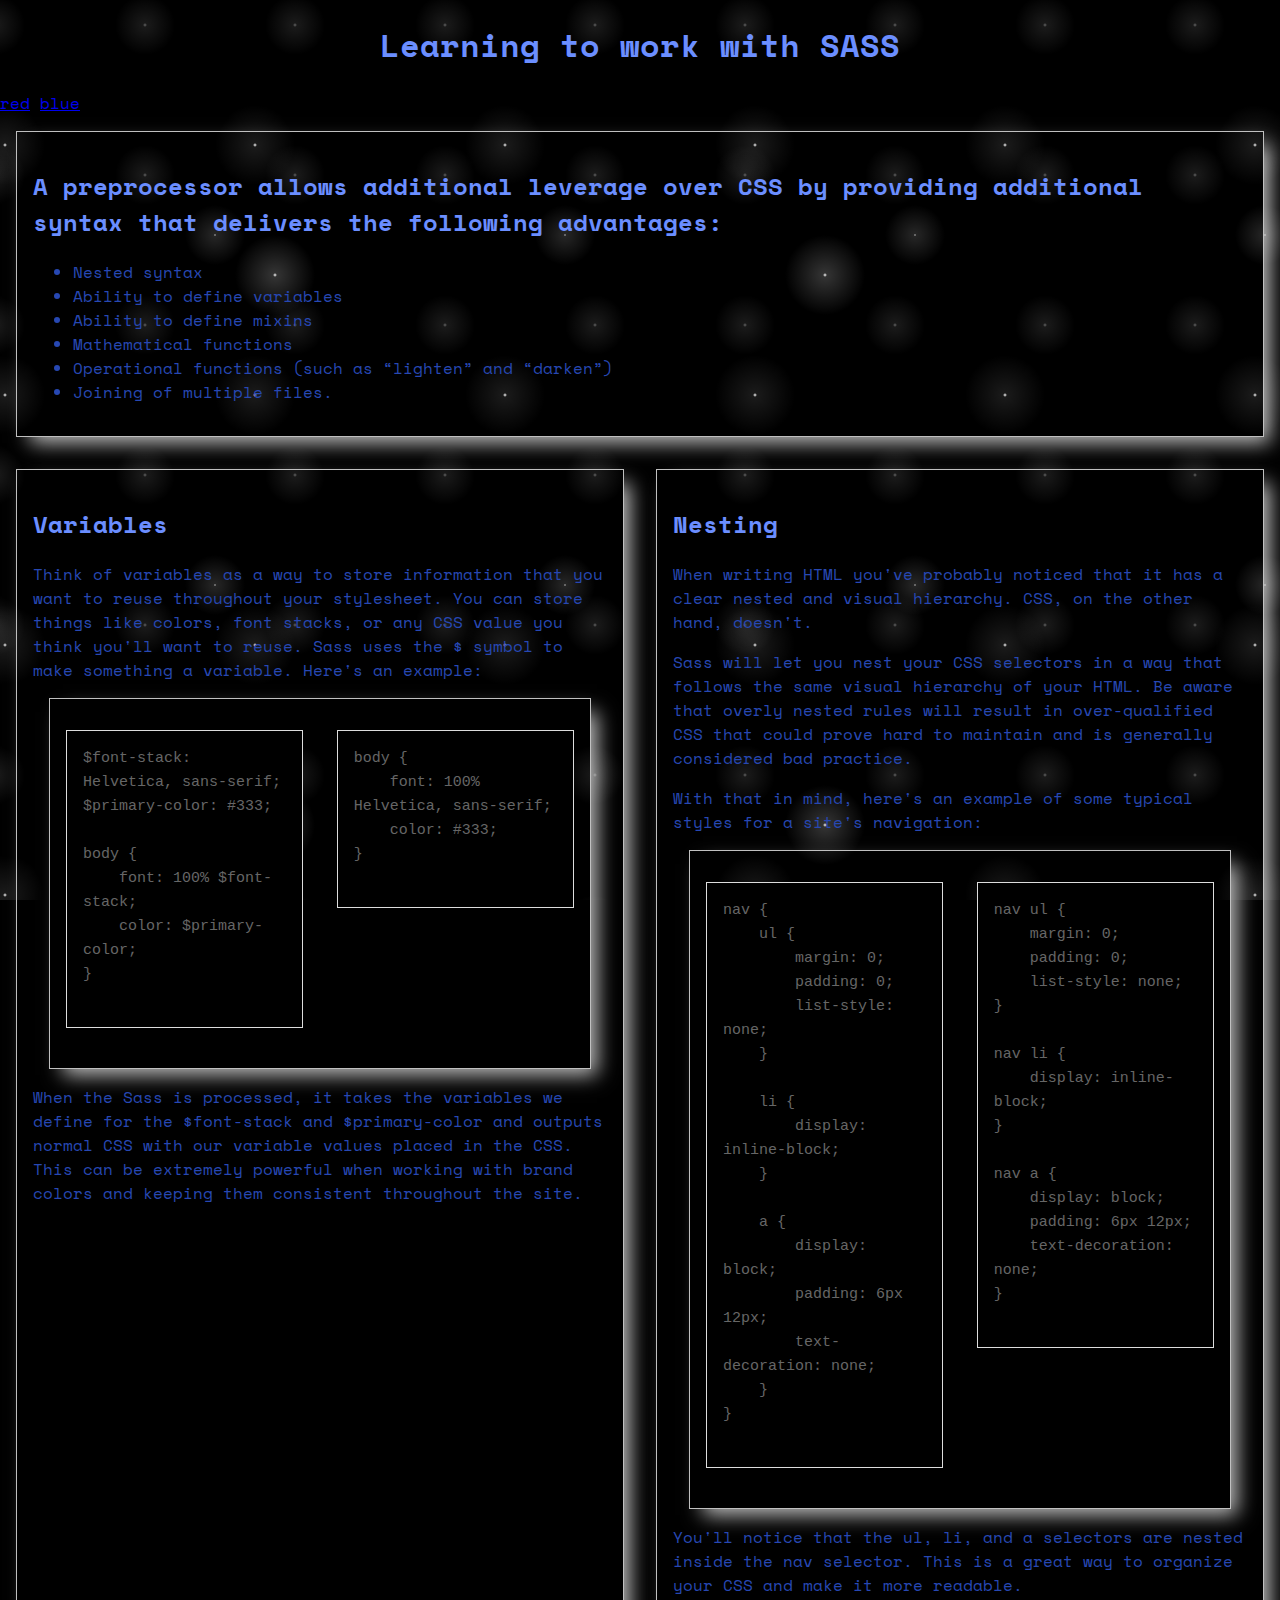
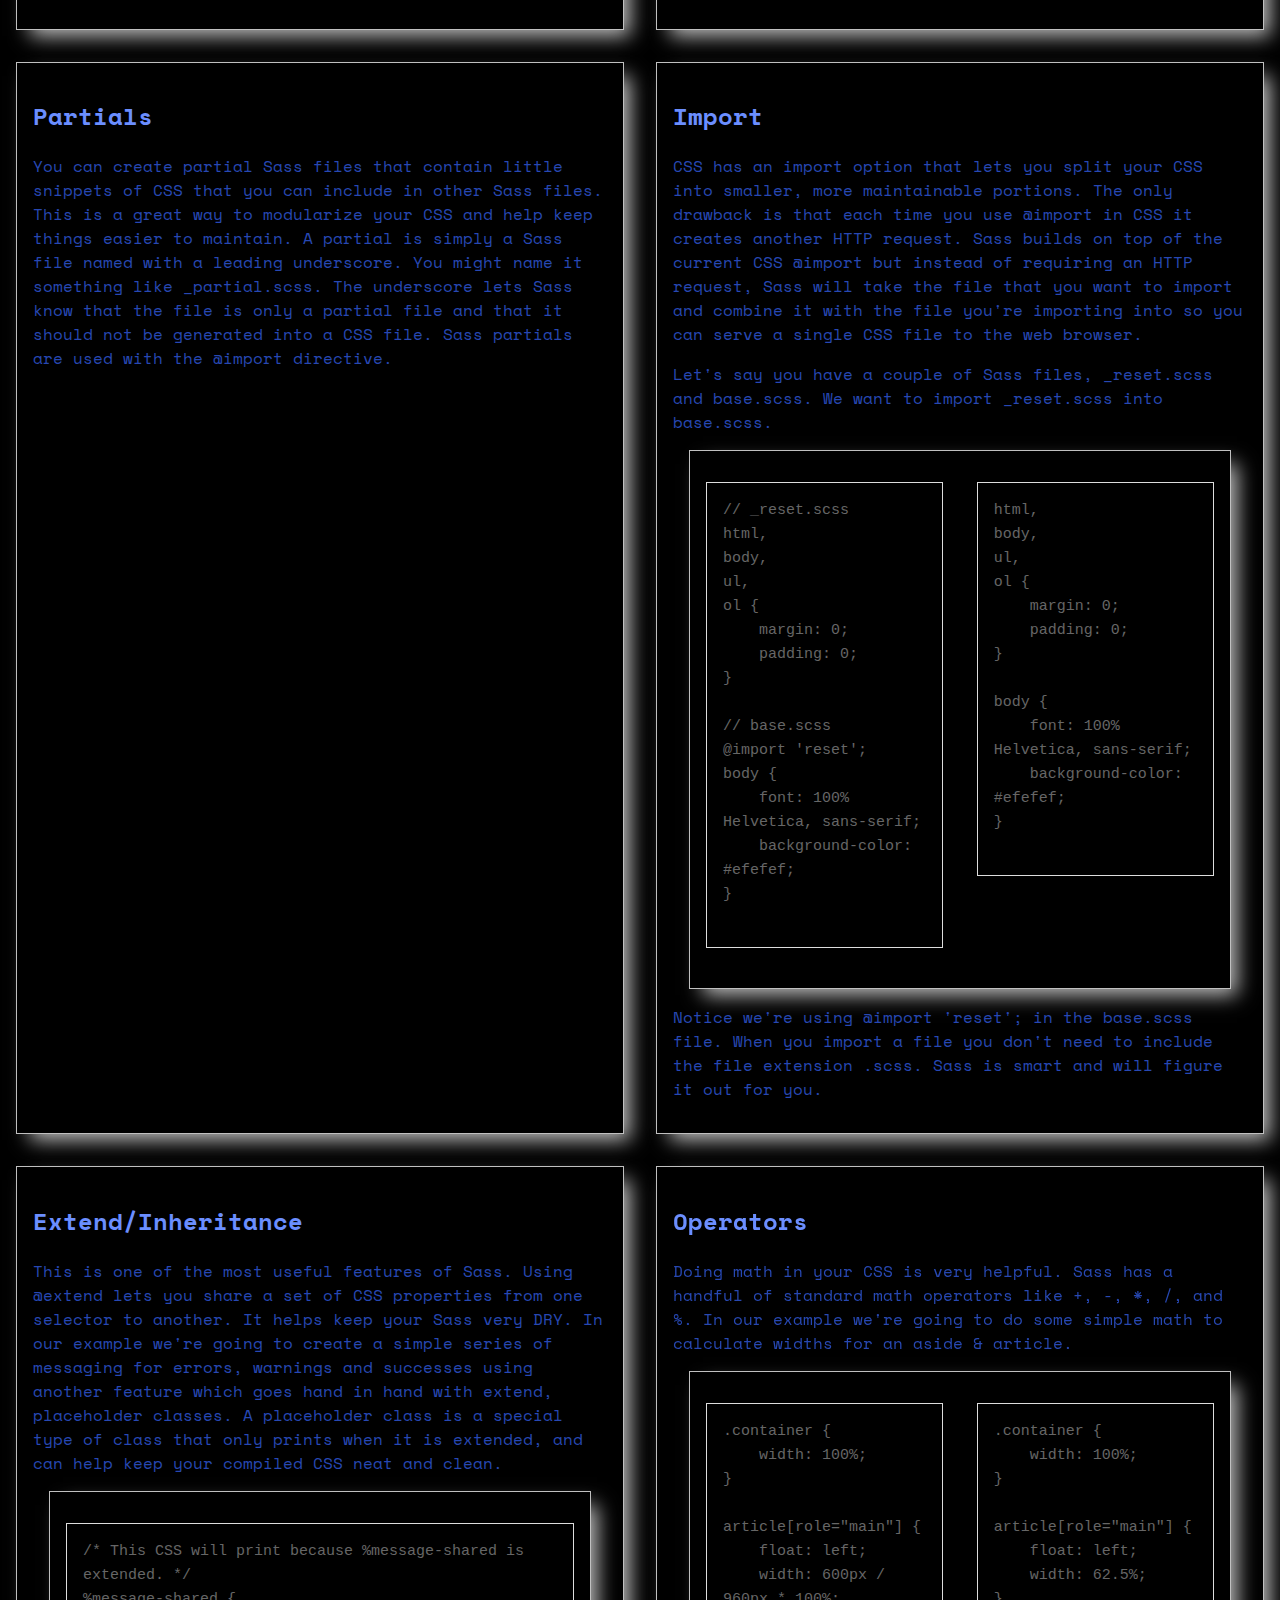
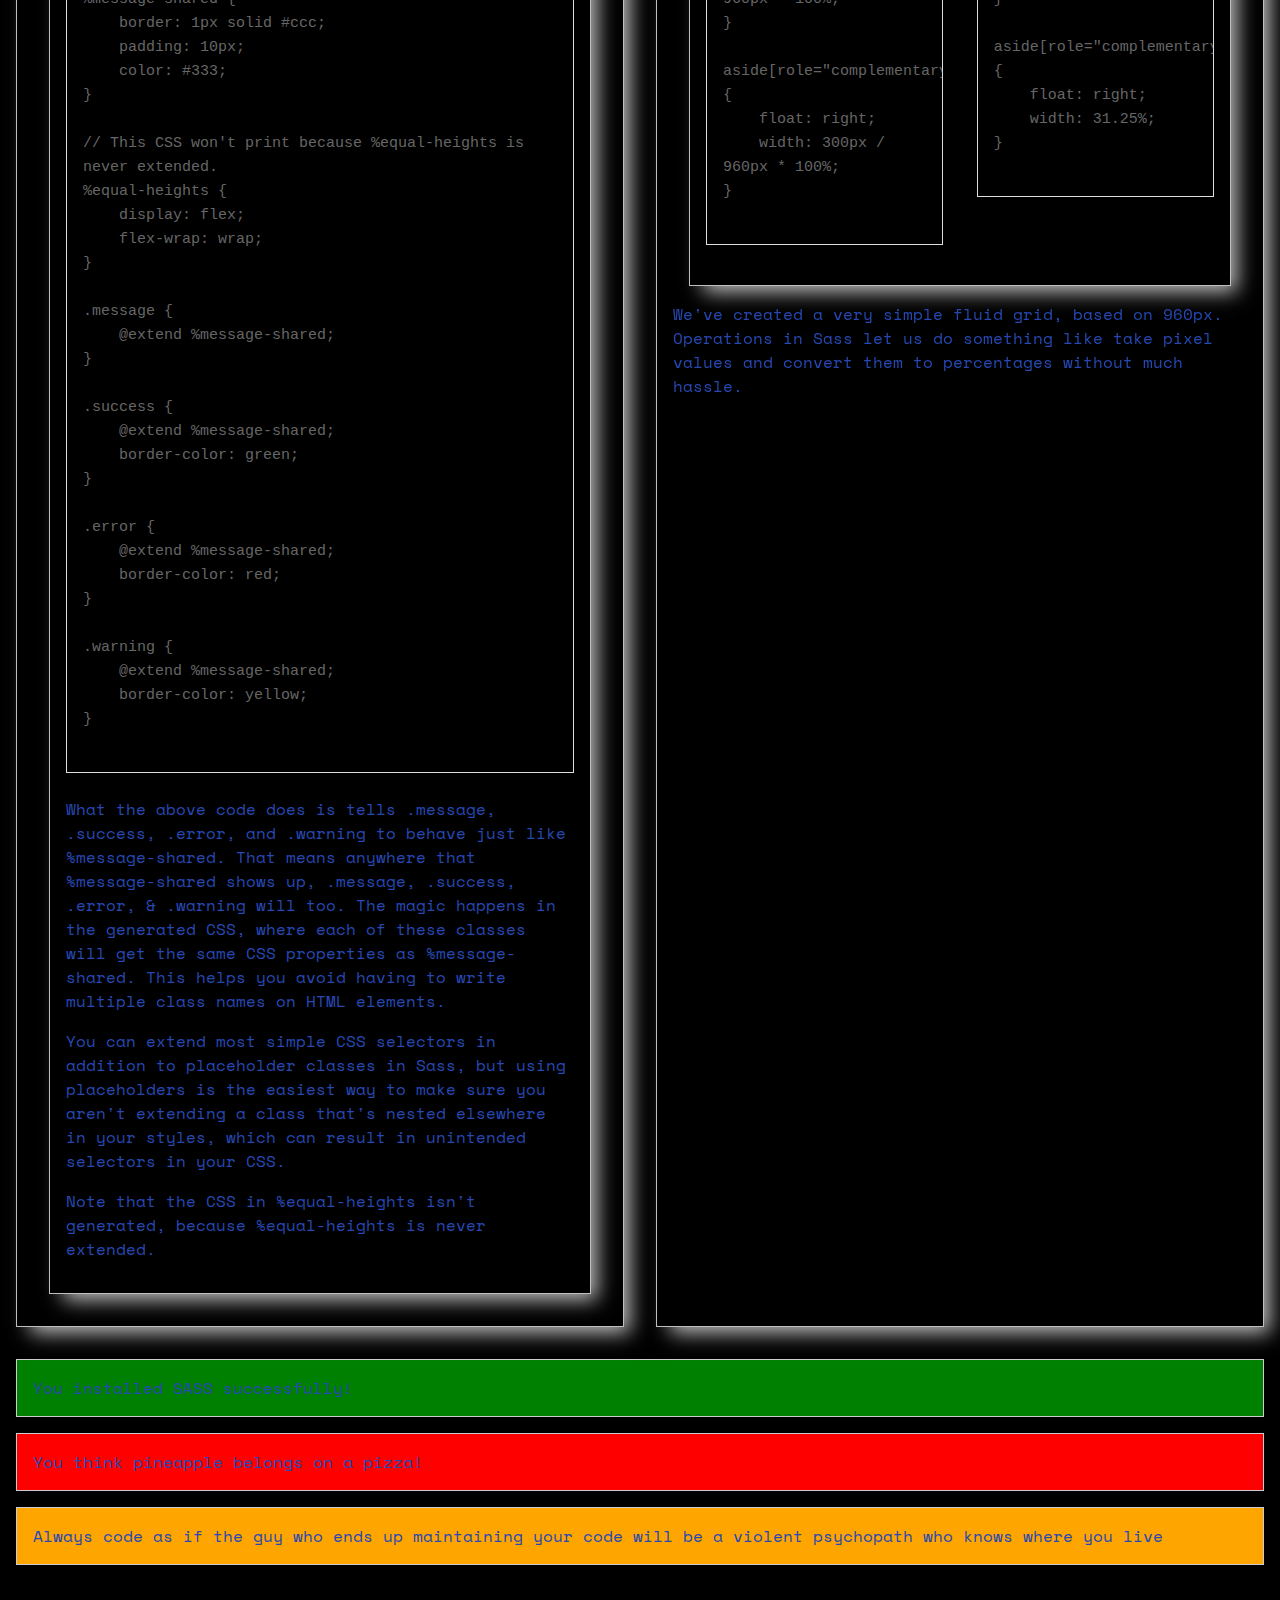
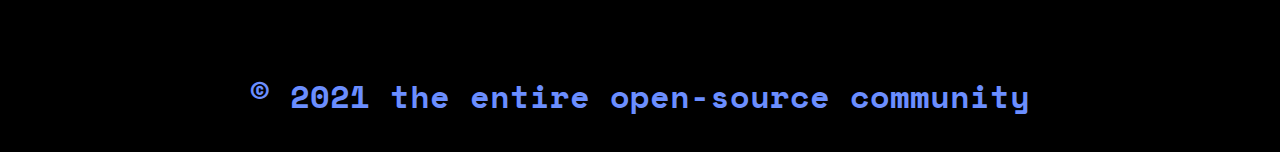
<file: index.html>
<!DOCTYPE html>
<html lang="en">
  <head>
    <meta charset="UTF-8" />
    <meta
      name="viewport"
      content="width=device-width, user-scalable=no, initial-scale=1.0, maximum-scale=1.0, minimum-scale=1.0"
    />
    <meta http-equiv="X-UA-Compatible" content="ie=edge" />
    <title>Learning to work with SASS</title>

    <link
      href="https://fonts.googleapis.com/css?family=Space+Mono&display=swap"
      rel="stylesheet"
    />

    <link href="style.min.css" type="text/css" rel="stylesheet" />
  </head>
  <body>
    <header>
      <h1>Learning to work with SASS</h1>
    </header>
    <a href="index_red.html">red</a>
    <a href="index_blue.html">blue</a>

    <article>
      <section id="selling-points">
        <h2>
          A preprocessor allows additional leverage over CSS by providing
          additional syntax that delivers the following advantages:
        </h2>

        <ul>
          <li>Nested syntax</li>
          <li>Ability to define variables</li>
          <li>Ability to define mixins</li>
          <li>Mathematical functions</li>
          <li>Operational functions (such as “lighten” and “darken”)</li>
          <li>Joining of multiple files.</li>
        </ul>
      </section>

      <section>
        <h2>Variables</h2>
        <p>
          Think of variables as a way to store information that you want to
          reuse throughout your stylesheet. You can store things like colors,
          font stacks, or any CSS value you think you'll want to reuse. Sass
          uses the $ symbol to make something a variable. Here's an example:
        </p>

        <section>
          <pre class="before">
$font-stack: Helvetica, sans-serif;
$primary-color: #333;

body {
    font: 100% $font-stack;
    color: $primary-color;
}
          </pre>
          <pre class="after">
body {
    font: 100% Helvetica, sans-serif;
    color: #333;
}
          </pre>
        </section>

        <p>
          When the Sass is processed, it takes the variables we define for the
          $font-stack and $primary-color and outputs normal CSS with our
          variable values placed in the CSS. This can be extremely powerful when
          working with brand colors and keeping them consistent throughout the
          site.
        </p>
      </section>

      <section>
        <h2>Nesting</h2>
        <p>
          When writing HTML you've probably noticed that it has a clear nested
          and visual hierarchy. CSS, on the other hand, doesn't.
        </p>

        <p>
          Sass will let you nest your CSS selectors in a way that follows the
          same visual hierarchy of your HTML. Be aware that overly nested rules
          will result in over-qualified CSS that could prove hard to maintain
          and is generally considered bad practice.
        </p>

        <p>
          With that in mind, here's an example of some typical styles for a
          site's navigation:
        </p>

        <section>
          <pre class="before">
nav {
    ul {
        margin: 0;
        padding: 0;
        list-style: none;
    }

    li {
        display: inline-block;
    }

    a {
        display: block;
        padding: 6px 12px;
        text-decoration: none;
    }
}
          </pre>
          <pre class="after">
nav ul {
    margin: 0;
    padding: 0;
    list-style: none;
}

nav li {
    display: inline-block;
}

nav a {
    display: block;
    padding: 6px 12px;
    text-decoration: none;
}
          </pre>
        </section>

        <p>
          You'll notice that the ul, li, and a selectors are nested inside the
          nav selector. This is a great way to organize your CSS and make it
          more readable.
        </p>
      </section>
      <section>
        <h2>Partials</h2>
        <p>
          You can create partial Sass files that contain little snippets of CSS
          that you can include in other Sass files. This is a great way to
          modularize your CSS and help keep things easier to maintain. A partial
          is simply a Sass file named with a leading underscore. You might name
          it something like _partial.scss. The underscore lets Sass know that
          the file is only a partial file and that it should not be generated
          into a CSS file. Sass partials are used with the @import directive.
        </p>
      </section>
      <section>
        <h2>Import</h2>
        <p>
          CSS has an import option that lets you split your CSS into smaller,
          more maintainable portions. The only drawback is that each time you
          use @import in CSS it creates another HTTP request. Sass builds on top
          of the current CSS @import but instead of requiring an HTTP request,
          Sass will take the file that you want to import and combine it with
          the file you're importing into so you can serve a single CSS file to
          the web browser.
        </p>

        <p>
          Let's say you have a couple of Sass files, _reset.scss and base.scss.
          We want to import _reset.scss into base.scss.
        </p>

        <section>
          <pre class="before">
// _reset.scss
html,
body,
ul,
ol {
    margin: 0;
    padding: 0;
}

// base.scss
@import 'reset';
body {
    font: 100% Helvetica, sans-serif;
    background-color: #efefef;
}
          </pre>
          <pre class="after">
html,
body,
ul,
ol {
    margin: 0;
    padding: 0;
}

body {
    font: 100% Helvetica, sans-serif;
    background-color: #efefef;
}
          </pre>
        </section>

        <p>
          Notice we're using @import 'reset'; in the base.scss file. When you
          import a file you don't need to include the file extension .scss. Sass
          is smart and will figure it out for you.
        </p>
      </section>
      <section>
        <h2>Extend/Inheritance</h2>
        <p>
          This is one of the most useful features of Sass. Using @extend lets
          you share a set of CSS properties from one selector to another. It
          helps keep your Sass very DRY. In our example we're going to create a
          simple series of messaging for errors, warnings and successes using
          another feature which goes hand in hand with extend, placeholder
          classes. A placeholder class is a special type of class that only
          prints when it is extended, and can help keep your compiled CSS neat
          and clean.
        </p>
        <section>
          <pre>
/* This CSS will print because %message-shared is extended. */
%message-shared {
    border: 1px solid #ccc;
    padding: 10px;
    color: #333;
}

// This CSS won't print because %equal-heights is never extended.
%equal-heights {
    display: flex;
    flex-wrap: wrap;
}

.message {
    @extend %message-shared;
}

.success {
    @extend %message-shared;
    border-color: green;
}

.error {
    @extend %message-shared;
    border-color: red;
}

.warning {
    @extend %message-shared;
    border-color: yellow;
}
          </pre>

          <p>
            What the above code does is tells .message, .success, .error, and
            .warning to behave just like %message-shared. That means anywhere
            that %message-shared shows up, .message, .success, .error, &
            .warning will too. The magic happens in the generated CSS, where
            each of these classes will get the same CSS properties as
            %message-shared. This helps you avoid having to write multiple class
            names on HTML elements.
          </p>

          <p>
            You can extend most simple CSS selectors in addition to placeholder
            classes in Sass, but using placeholders is the easiest way to make
            sure you aren't extending a class that's nested elsewhere in your
            styles, which can result in unintended selectors in your CSS.
          </p>
          <p>
            Note that the CSS in %equal-heights isn't generated, because
            %equal-heights is never extended.
          </p>
        </section>
      </section>
      <section>
        <h2>Operators</h2>
        <p>
          Doing math in your CSS is very helpful. Sass has a handful of standard
          math operators like +, -, *, /, and %. In our example we're going to
          do some simple math to calculate widths for an aside & article.
        </p>

        <section>
          <pre class="before">
.container {
    width: 100%;
}

article[role="main"] {
    float: left;
    width: 600px / 960px * 100%;
}

aside[role="complementary"] {
    float: right;
    width: 300px / 960px * 100%;
}
          </pre>
          <pre class="after">
.container {
    width: 100%;
}

article[role="main"] {
    float: left;
    width: 62.5%;
}

aside[role="complementary"] {
    float: right;
    width: 31.25%;
}
          </pre>
        </section>

        <p>
          We've created a very simple fluid grid, based on 960px. Operations in
          Sass let us do something like take pixel values and convert them to
          percentages without much hassle.
        </p>
      </section>
    </article>

    <p class="success">
      You installed SASS successfully!
    </p>
    <p class="error">
      You think pineapple belongs on a pizza!
    </p>
    <p class="warning">
      Always code as if the guy who ends up maintaining your code will be a
      violent psychopath who knows where you live
    </p>

    <footer>
      <h6>&copy; 2021 the entire open-source community</h6>
    </footer>
  </body>
</html>
</file>
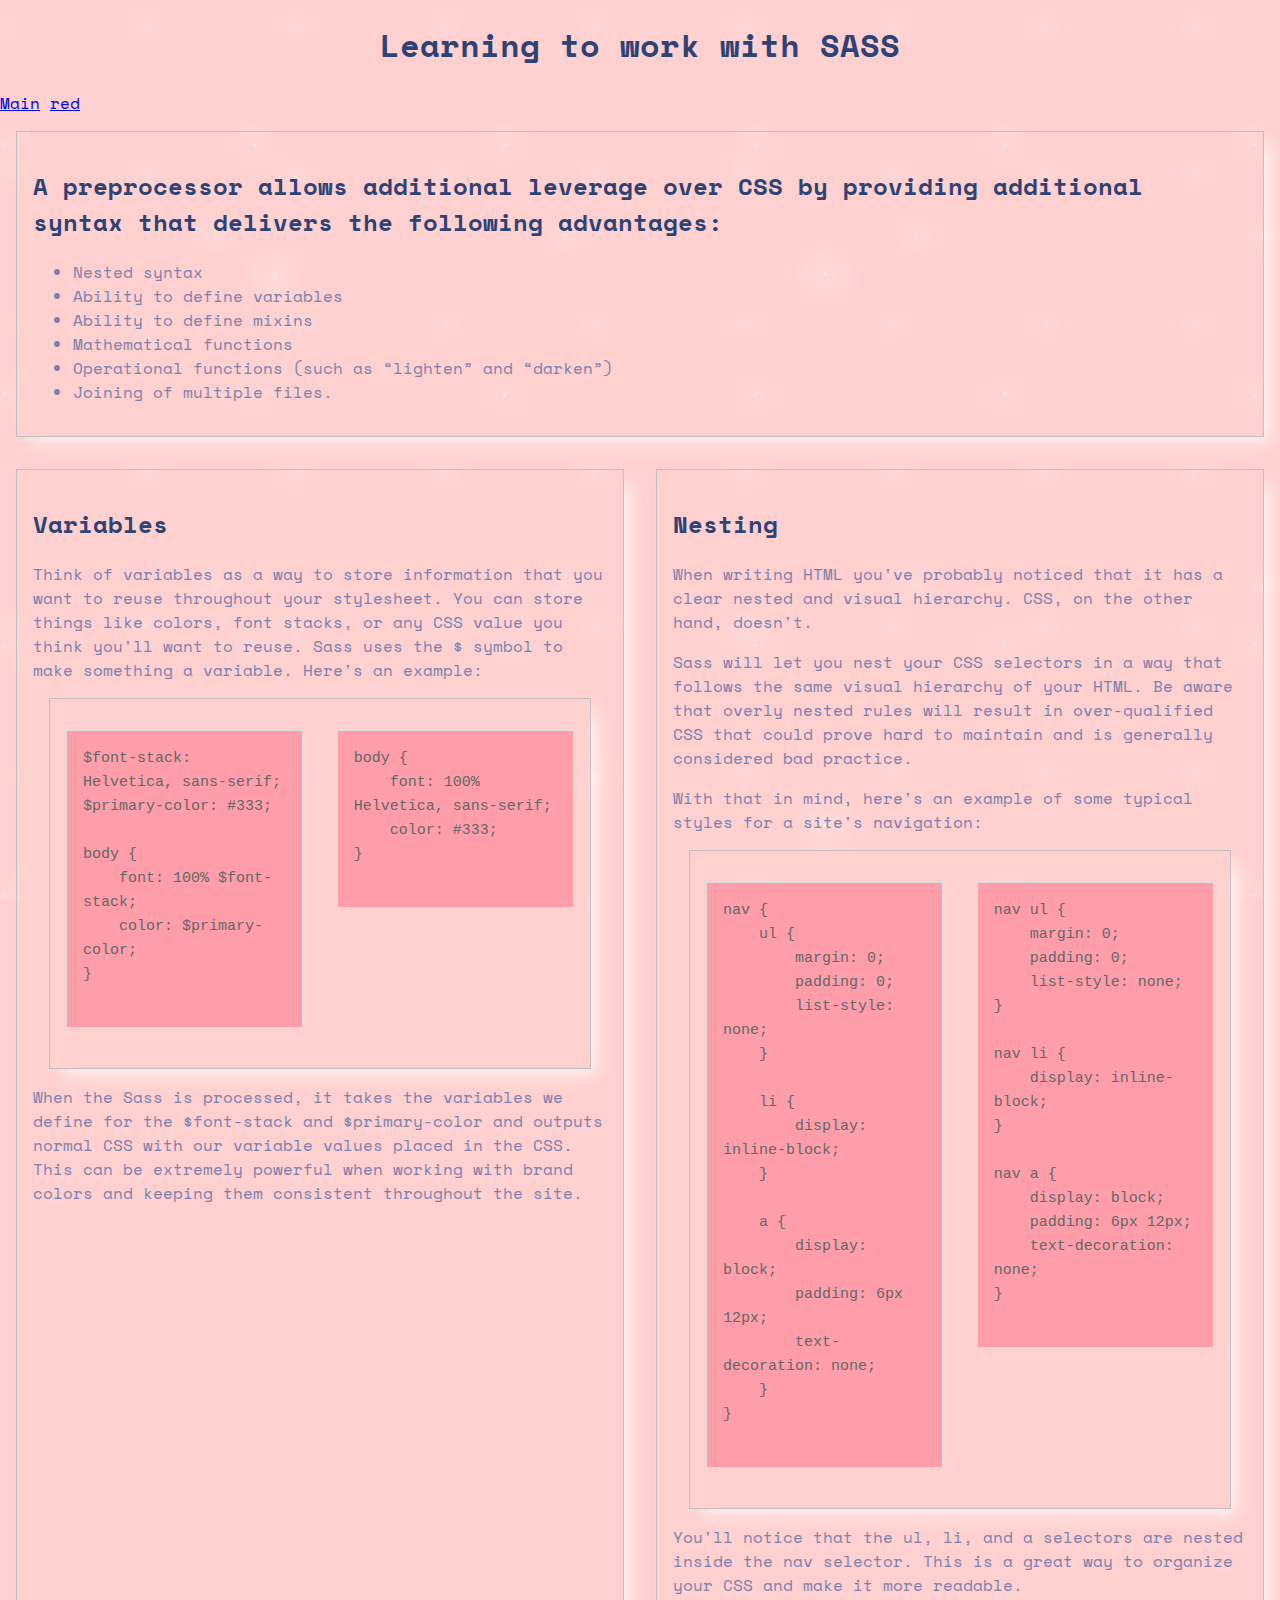
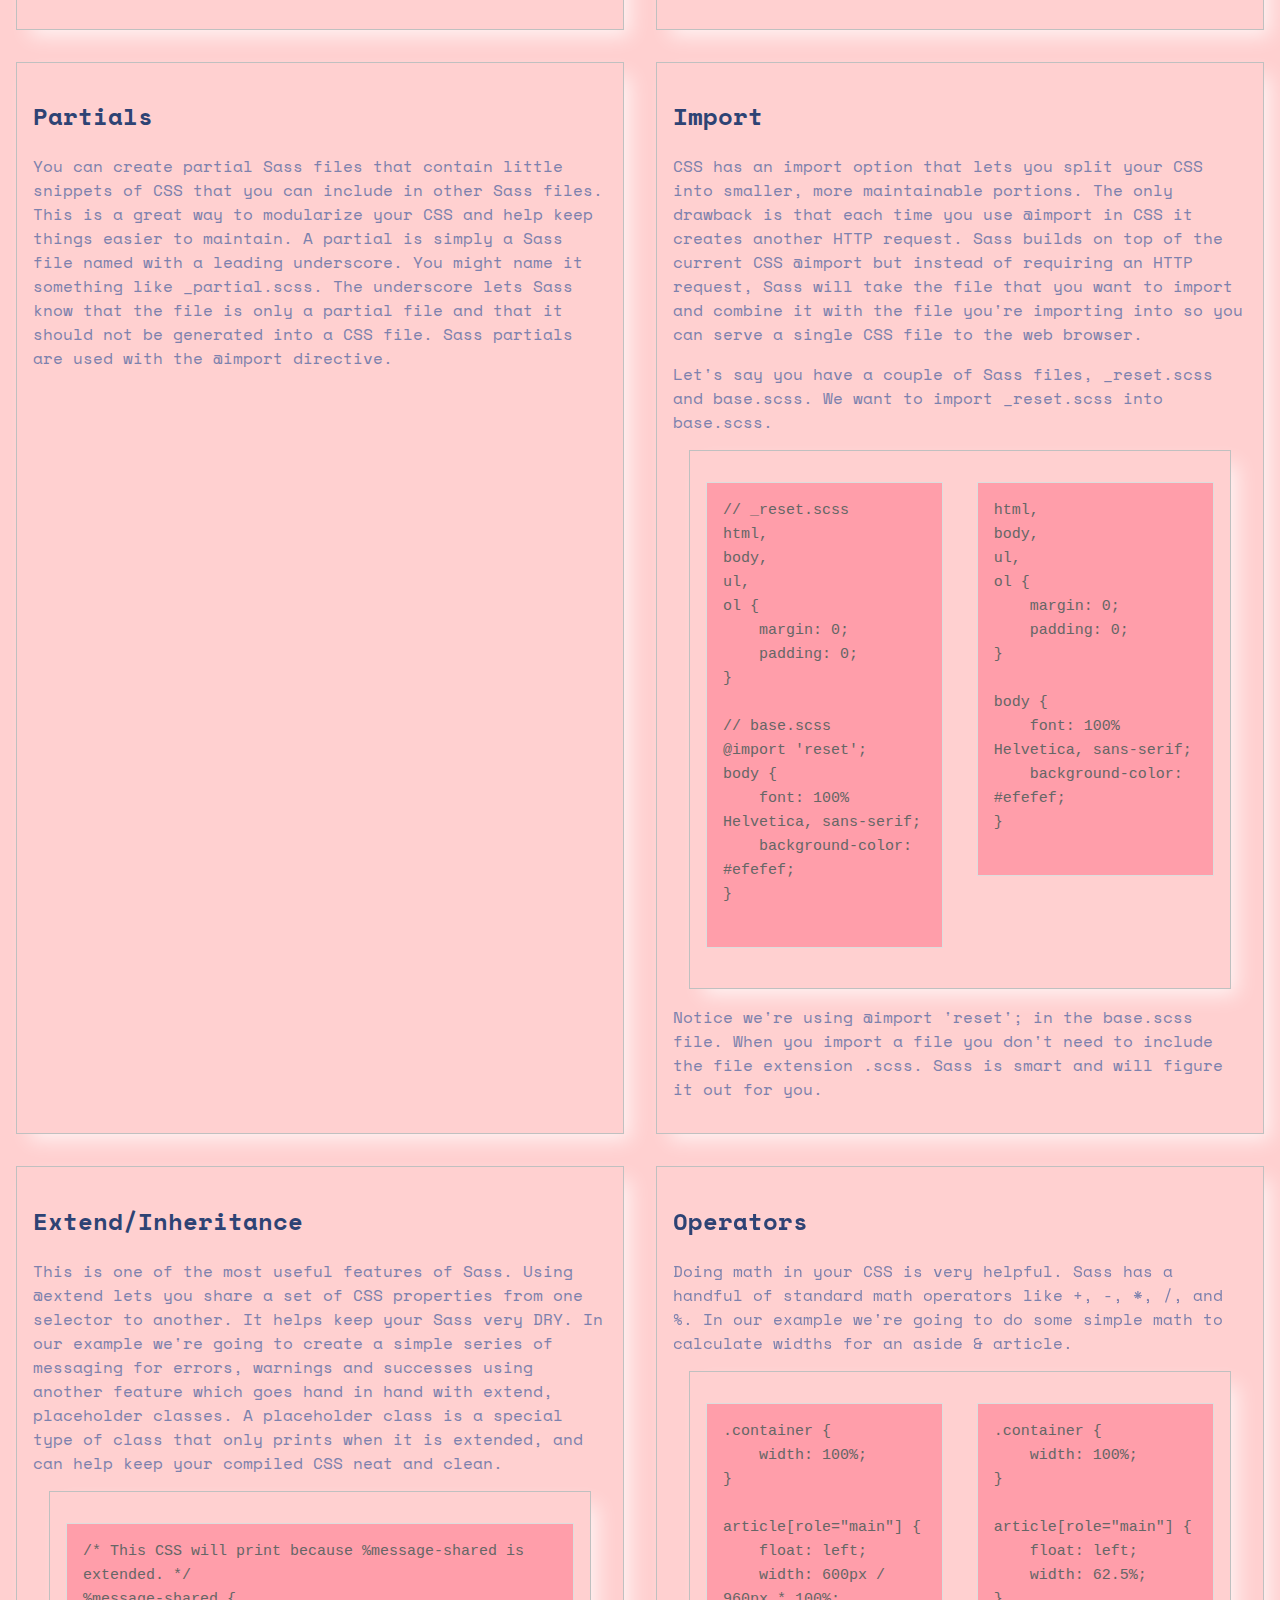
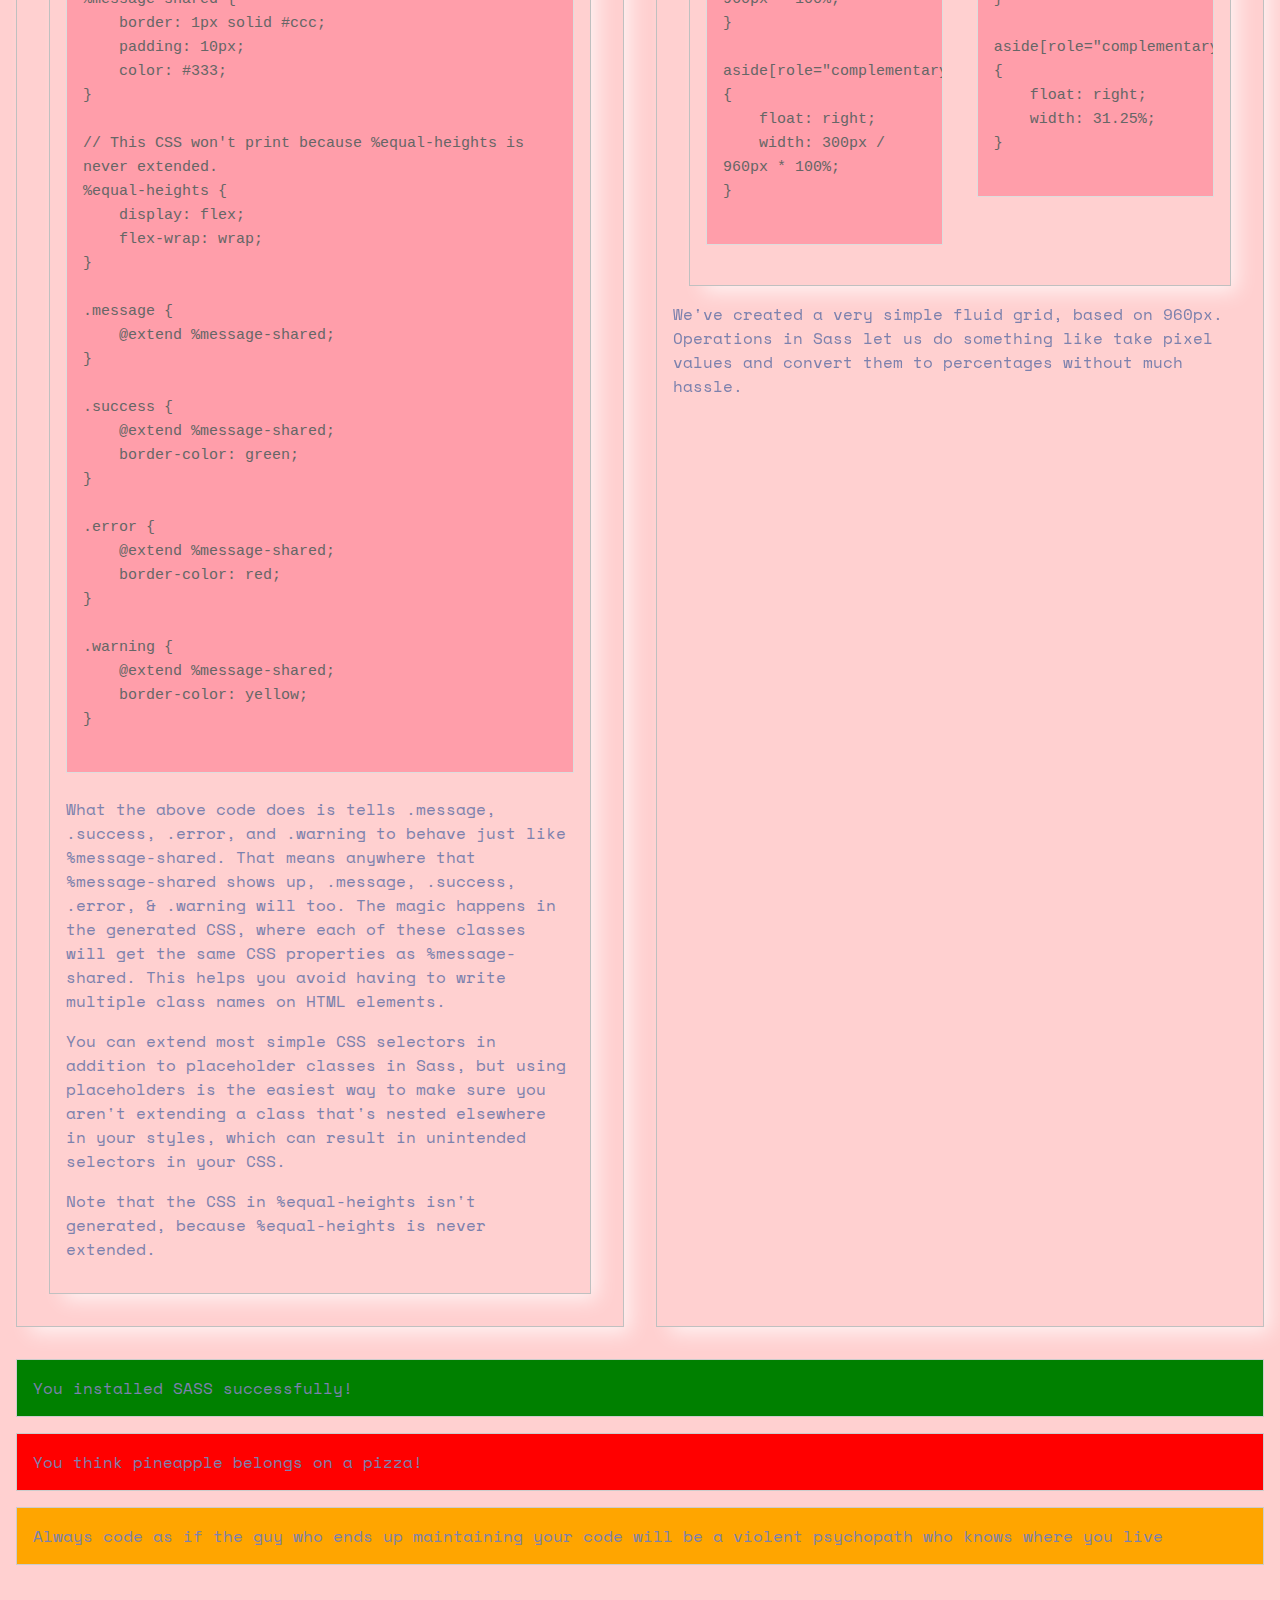
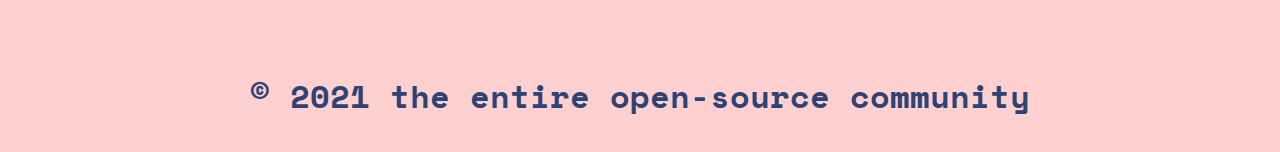
<file: index_blue.html>
<!DOCTYPE html>
<html lang="en">
  <head>
    <meta charset="UTF-8" />
    <meta
      name="viewport"
      content="width=device-width, user-scalable=no, initial-scale=1.0, maximum-scale=1.0, minimum-scale=1.0"
    />
    <meta http-equiv="X-UA-Compatible" content="ie=edge" />
    <title>Learning to work with SASS</title>

    <link
      href="https://fonts.googleapis.com/css?family=Space+Mono&display=swap"
      rel="stylesheet"
    />

    <link href="blue.css" type="text/css" rel="stylesheet" />
  </head>
  <body>
    <header>
      <h1>Learning to work with SASS</h1>
    </header>
    <a href="index.html">Main</a>
    <a href="index_red.html">red</a>

    <article>
      <section id="selling-points">
        <h2>
          A preprocessor allows additional leverage over CSS by providing
          additional syntax that delivers the following advantages:
        </h2>

        <ul>
          <li>Nested syntax</li>
          <li>Ability to define variables</li>
          <li>Ability to define mixins</li>
          <li>Mathematical functions</li>
          <li>Operational functions (such as “lighten” and “darken”)</li>
          <li>Joining of multiple files.</li>
        </ul>
      </section>

      <section>
        <h2>Variables</h2>
        <p>
          Think of variables as a way to store information that you want to
          reuse throughout your stylesheet. You can store things like colors,
          font stacks, or any CSS value you think you'll want to reuse. Sass
          uses the $ symbol to make something a variable. Here's an example:
        </p>

        <section>
          <pre class="before">
$font-stack: Helvetica, sans-serif;
$primary-color: #333;

body {
    font: 100% $font-stack;
    color: $primary-color;
}
          </pre>
          <pre class="after">
body {
    font: 100% Helvetica, sans-serif;
    color: #333;
}
          </pre>
        </section>

        <p>
          When the Sass is processed, it takes the variables we define for the
          $font-stack and $primary-color and outputs normal CSS with our
          variable values placed in the CSS. This can be extremely powerful when
          working with brand colors and keeping them consistent throughout the
          site.
        </p>
      </section>

      <section>
        <h2>Nesting</h2>
        <p>
          When writing HTML you've probably noticed that it has a clear nested
          and visual hierarchy. CSS, on the other hand, doesn't.
        </p>

        <p>
          Sass will let you nest your CSS selectors in a way that follows the
          same visual hierarchy of your HTML. Be aware that overly nested rules
          will result in over-qualified CSS that could prove hard to maintain
          and is generally considered bad practice.
        </p>

        <p>
          With that in mind, here's an example of some typical styles for a
          site's navigation:
        </p>

        <section>
          <pre class="before">
nav {
    ul {
        margin: 0;
        padding: 0;
        list-style: none;
    }

    li {
        display: inline-block;
    }

    a {
        display: block;
        padding: 6px 12px;
        text-decoration: none;
    }
}
          </pre>
          <pre class="after">
nav ul {
    margin: 0;
    padding: 0;
    list-style: none;
}

nav li {
    display: inline-block;
}

nav a {
    display: block;
    padding: 6px 12px;
    text-decoration: none;
}
          </pre>
        </section>

        <p>
          You'll notice that the ul, li, and a selectors are nested inside the
          nav selector. This is a great way to organize your CSS and make it
          more readable.
        </p>
      </section>
      <section>
        <h2>Partials</h2>
        <p>
          You can create partial Sass files that contain little snippets of CSS
          that you can include in other Sass files. This is a great way to
          modularize your CSS and help keep things easier to maintain. A partial
          is simply a Sass file named with a leading underscore. You might name
          it something like _partial.scss. The underscore lets Sass know that
          the file is only a partial file and that it should not be generated
          into a CSS file. Sass partials are used with the @import directive.
        </p>
      </section>
      <section>
        <h2>Import</h2>
        <p>
          CSS has an import option that lets you split your CSS into smaller,
          more maintainable portions. The only drawback is that each time you
          use @import in CSS it creates another HTTP request. Sass builds on top
          of the current CSS @import but instead of requiring an HTTP request,
          Sass will take the file that you want to import and combine it with
          the file you're importing into so you can serve a single CSS file to
          the web browser.
        </p>

        <p>
          Let's say you have a couple of Sass files, _reset.scss and base.scss.
          We want to import _reset.scss into base.scss.
        </p>

        <section>
          <pre class="before">
// _reset.scss
html,
body,
ul,
ol {
    margin: 0;
    padding: 0;
}

// base.scss
@import 'reset';
body {
    font: 100% Helvetica, sans-serif;
    background-color: #efefef;
}
          </pre>
          <pre class="after">
html,
body,
ul,
ol {
    margin: 0;
    padding: 0;
}

body {
    font: 100% Helvetica, sans-serif;
    background-color: #efefef;
}
          </pre>
        </section>

        <p>
          Notice we're using @import 'reset'; in the base.scss file. When you
          import a file you don't need to include the file extension .scss. Sass
          is smart and will figure it out for you.
        </p>
      </section>
      <section>
        <h2>Extend/Inheritance</h2>
        <p>
          This is one of the most useful features of Sass. Using @extend lets
          you share a set of CSS properties from one selector to another. It
          helps keep your Sass very DRY. In our example we're going to create a
          simple series of messaging for errors, warnings and successes using
          another feature which goes hand in hand with extend, placeholder
          classes. A placeholder class is a special type of class that only
          prints when it is extended, and can help keep your compiled CSS neat
          and clean.
        </p>
        <section>
          <pre>
/* This CSS will print because %message-shared is extended. */
%message-shared {
    border: 1px solid #ccc;
    padding: 10px;
    color: #333;
}

// This CSS won't print because %equal-heights is never extended.
%equal-heights {
    display: flex;
    flex-wrap: wrap;
}

.message {
    @extend %message-shared;
}

.success {
    @extend %message-shared;
    border-color: green;
}

.error {
    @extend %message-shared;
    border-color: red;
}

.warning {
    @extend %message-shared;
    border-color: yellow;
}
          </pre>

          <p>
            What the above code does is tells .message, .success, .error, and
            .warning to behave just like %message-shared. That means anywhere
            that %message-shared shows up, .message, .success, .error, &
            .warning will too. The magic happens in the generated CSS, where
            each of these classes will get the same CSS properties as
            %message-shared. This helps you avoid having to write multiple class
            names on HTML elements.
          </p>

          <p>
            You can extend most simple CSS selectors in addition to placeholder
            classes in Sass, but using placeholders is the easiest way to make
            sure you aren't extending a class that's nested elsewhere in your
            styles, which can result in unintended selectors in your CSS.
          </p>
          <p>
            Note that the CSS in %equal-heights isn't generated, because
            %equal-heights is never extended.
          </p>
        </section>
      </section>
      <section>
        <h2>Operators</h2>
        <p>
          Doing math in your CSS is very helpful. Sass has a handful of standard
          math operators like +, -, *, /, and %. In our example we're going to
          do some simple math to calculate widths for an aside & article.
        </p>

        <section>
          <pre class="before">
.container {
    width: 100%;
}

article[role="main"] {
    float: left;
    width: 600px / 960px * 100%;
}

aside[role="complementary"] {
    float: right;
    width: 300px / 960px * 100%;
}
          </pre>
          <pre class="after">
.container {
    width: 100%;
}

article[role="main"] {
    float: left;
    width: 62.5%;
}

aside[role="complementary"] {
    float: right;
    width: 31.25%;
}
          </pre>
        </section>

        <p>
          We've created a very simple fluid grid, based on 960px. Operations in
          Sass let us do something like take pixel values and convert them to
          percentages without much hassle.
        </p>
      </section>
    </article>

    <p class="success">
      You installed SASS successfully!
    </p>
    <p class="error">
      You think pineapple belongs on a pizza!
    </p>
    <p class="warning">
      Always code as if the guy who ends up maintaining your code will be a
      violent psychopath who knows where you live
    </p>

    <footer>
      <h6>&copy; 2021 the entire open-source community</h6>
    </footer>
  </body>
</html>
</file>
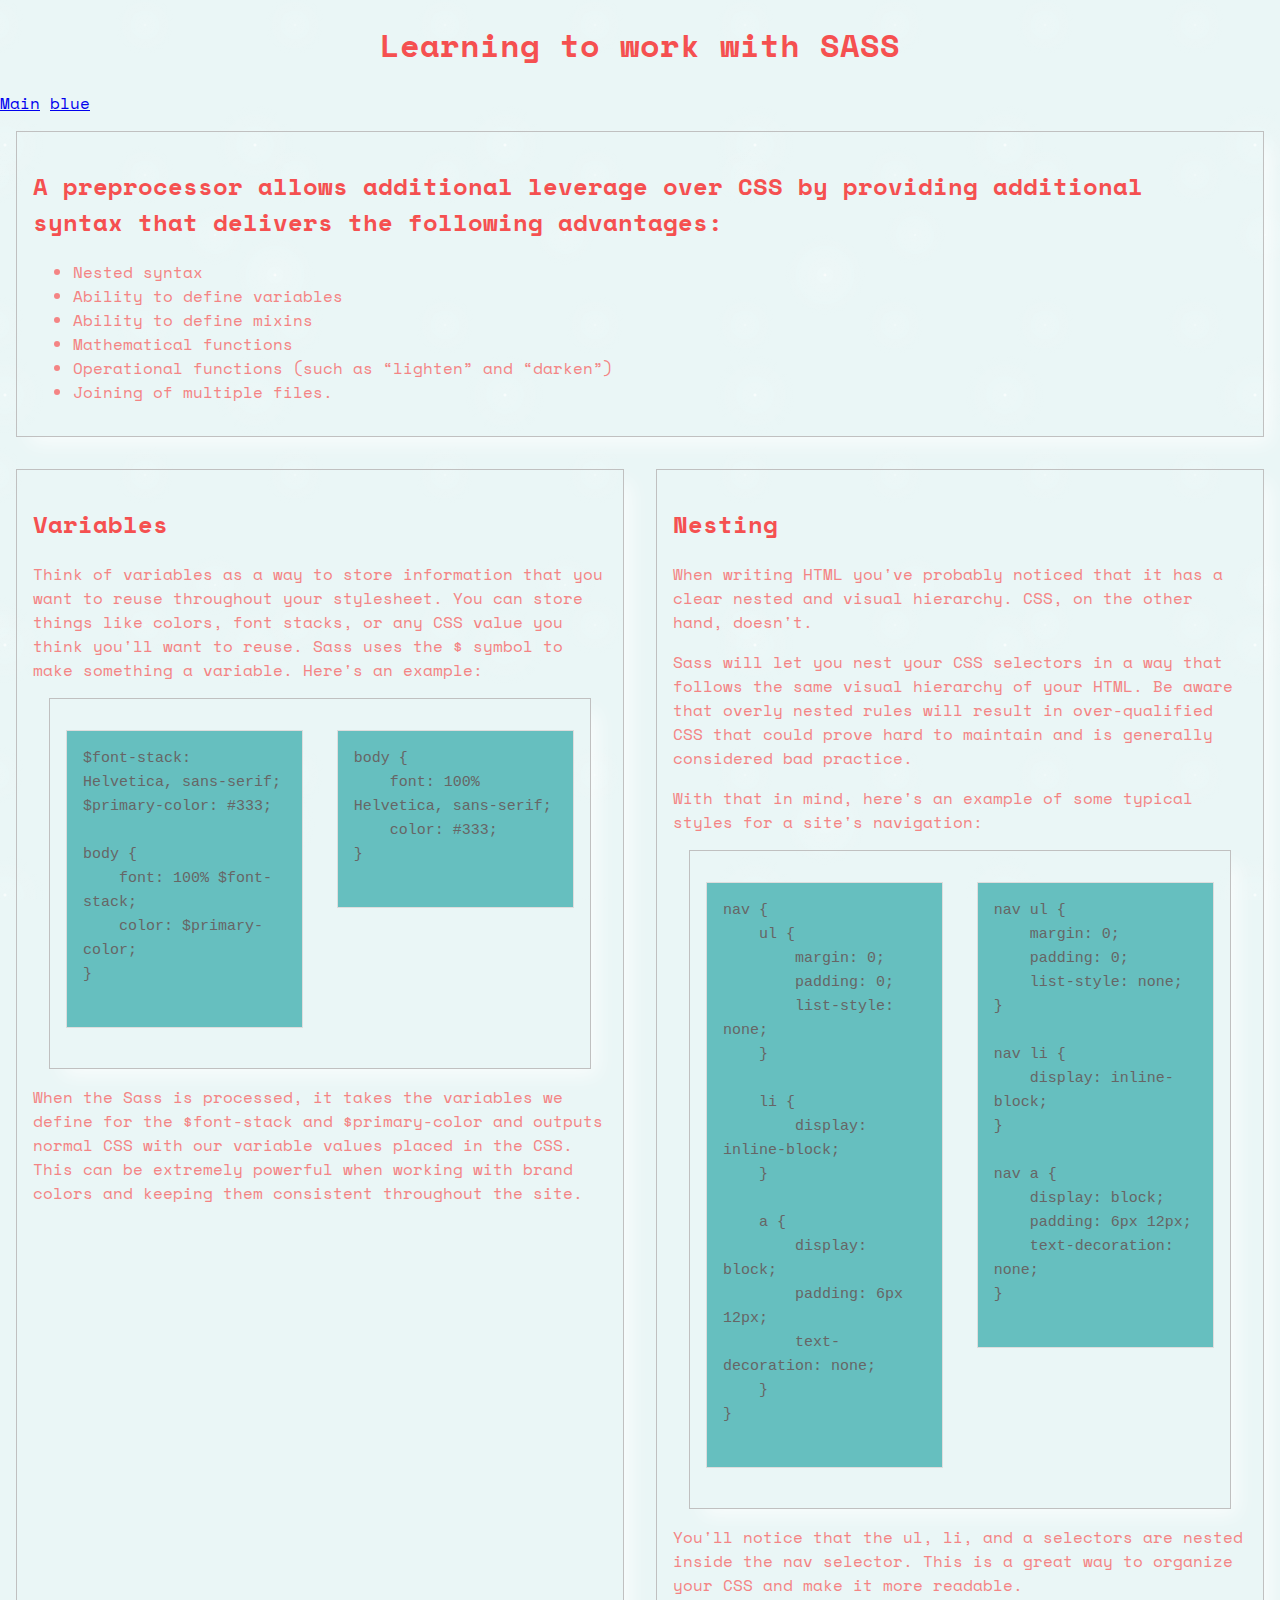
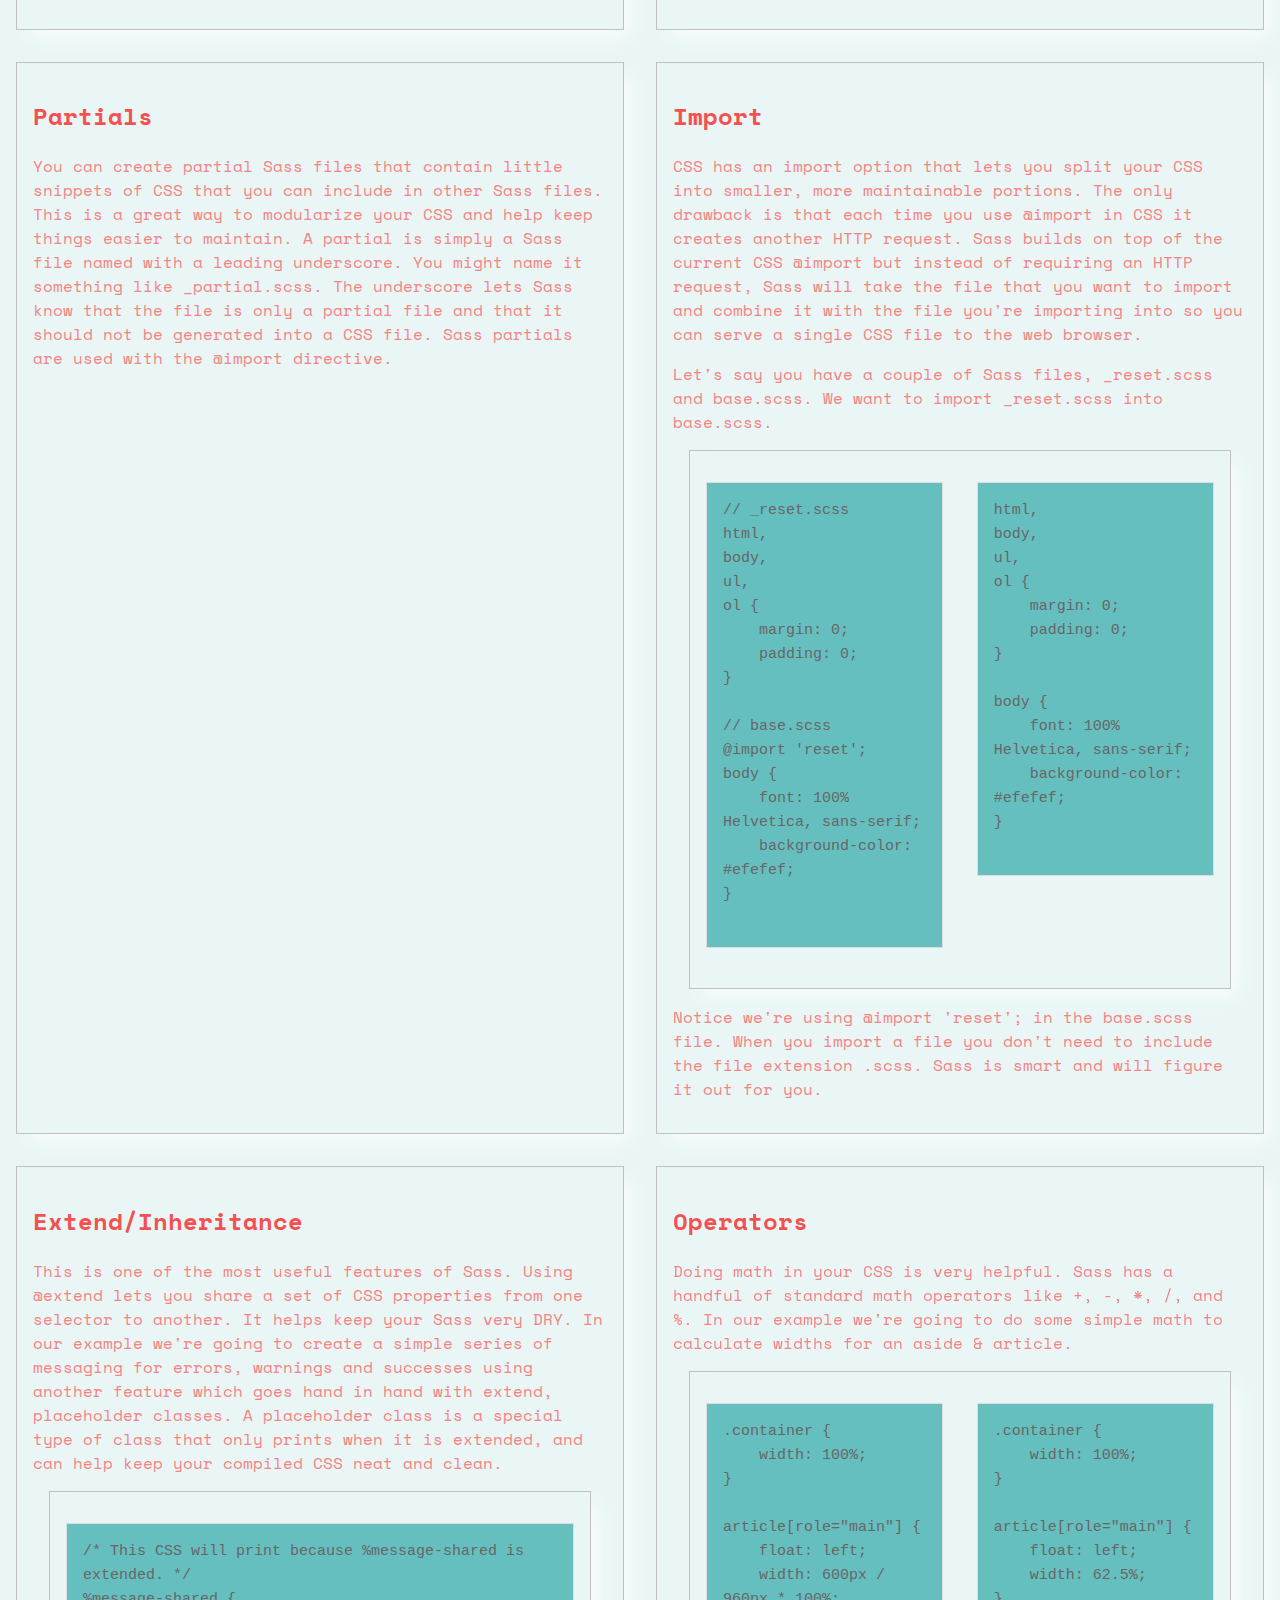
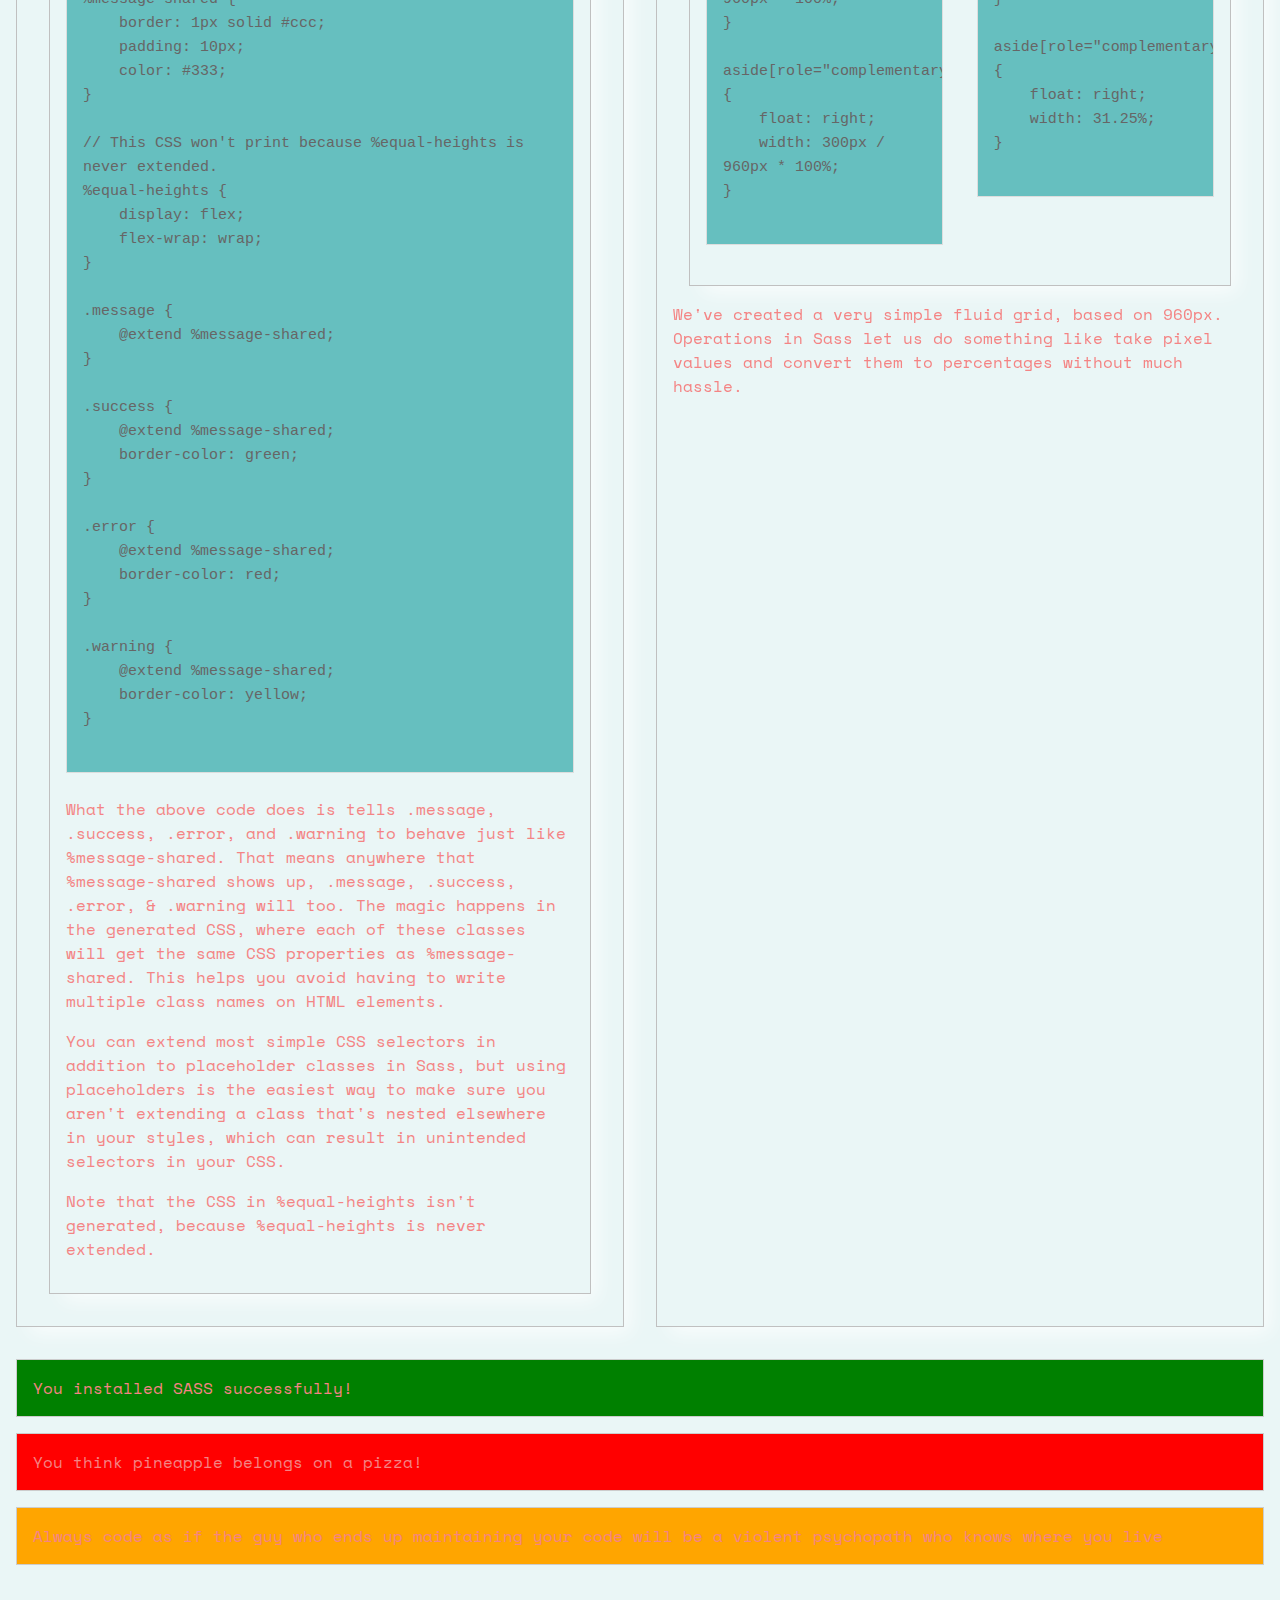
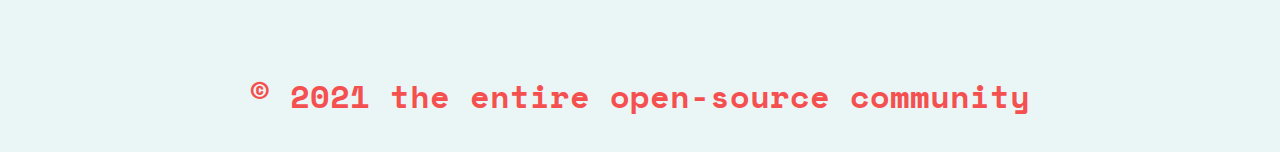
<file: index_red.html>
<!DOCTYPE html>
<html lang="en">
  <head>
    <meta charset="UTF-8" />
    <meta
      name="viewport"
      content="width=device-width, user-scalable=no, initial-scale=1.0, maximum-scale=1.0, minimum-scale=1.0"
    />
    <meta http-equiv="X-UA-Compatible" content="ie=edge" />
    <title>Learning to work with SASS</title>

    <link
      href="https://fonts.googleapis.com/css?family=Space+Mono&display=swap"
      rel="stylesheet"
    />

    <link href="red.css" type="text/css" rel="stylesheet" />
  </head>
  <body>
    <header>
      <h1>Learning to work with SASS</h1>
    </header>
    <a href="index.html">Main</a>
    <a href="index_blue.html">blue</a>

    <article>
      <section id="selling-points">
        <h2>
          A preprocessor allows additional leverage over CSS by providing
          additional syntax that delivers the following advantages:
        </h2>

        <ul>
          <li>Nested syntax</li>
          <li>Ability to define variables</li>
          <li>Ability to define mixins</li>
          <li>Mathematical functions</li>
          <li>Operational functions (such as “lighten” and “darken”)</li>
          <li>Joining of multiple files.</li>
        </ul>
      </section>

      <section>
        <h2>Variables</h2>
        <p>
          Think of variables as a way to store information that you want to
          reuse throughout your stylesheet. You can store things like colors,
          font stacks, or any CSS value you think you'll want to reuse. Sass
          uses the $ symbol to make something a variable. Here's an example:
        </p>

        <section>
          <pre class="before">
$font-stack: Helvetica, sans-serif;
$primary-color: #333;

body {
    font: 100% $font-stack;
    color: $primary-color;
}
          </pre>
          <pre class="after">
body {
    font: 100% Helvetica, sans-serif;
    color: #333;
}
          </pre>
        </section>

        <p>
          When the Sass is processed, it takes the variables we define for the
          $font-stack and $primary-color and outputs normal CSS with our
          variable values placed in the CSS. This can be extremely powerful when
          working with brand colors and keeping them consistent throughout the
          site.
        </p>
      </section>

      <section>
        <h2>Nesting</h2>
        <p>
          When writing HTML you've probably noticed that it has a clear nested
          and visual hierarchy. CSS, on the other hand, doesn't.
        </p>

        <p>
          Sass will let you nest your CSS selectors in a way that follows the
          same visual hierarchy of your HTML. Be aware that overly nested rules
          will result in over-qualified CSS that could prove hard to maintain
          and is generally considered bad practice.
        </p>

        <p>
          With that in mind, here's an example of some typical styles for a
          site's navigation:
        </p>

        <section>
          <pre class="before">
nav {
    ul {
        margin: 0;
        padding: 0;
        list-style: none;
    }

    li {
        display: inline-block;
    }

    a {
        display: block;
        padding: 6px 12px;
        text-decoration: none;
    }
}
          </pre>
          <pre class="after">
nav ul {
    margin: 0;
    padding: 0;
    list-style: none;
}

nav li {
    display: inline-block;
}

nav a {
    display: block;
    padding: 6px 12px;
    text-decoration: none;
}
          </pre>
        </section>

        <p>
          You'll notice that the ul, li, and a selectors are nested inside the
          nav selector. This is a great way to organize your CSS and make it
          more readable.
        </p>
      </section>
      <section>
        <h2>Partials</h2>
        <p>
          You can create partial Sass files that contain little snippets of CSS
          that you can include in other Sass files. This is a great way to
          modularize your CSS and help keep things easier to maintain. A partial
          is simply a Sass file named with a leading underscore. You might name
          it something like _partial.scss. The underscore lets Sass know that
          the file is only a partial file and that it should not be generated
          into a CSS file. Sass partials are used with the @import directive.
        </p>
      </section>
      <section>
        <h2>Import</h2>
        <p>
          CSS has an import option that lets you split your CSS into smaller,
          more maintainable portions. The only drawback is that each time you
          use @import in CSS it creates another HTTP request. Sass builds on top
          of the current CSS @import but instead of requiring an HTTP request,
          Sass will take the file that you want to import and combine it with
          the file you're importing into so you can serve a single CSS file to
          the web browser.
        </p>

        <p>
          Let's say you have a couple of Sass files, _reset.scss and base.scss.
          We want to import _reset.scss into base.scss.
        </p>

        <section>
          <pre class="before">
// _reset.scss
html,
body,
ul,
ol {
    margin: 0;
    padding: 0;
}

// base.scss
@import 'reset';
body {
    font: 100% Helvetica, sans-serif;
    background-color: #efefef;
}
          </pre>
          <pre class="after">
html,
body,
ul,
ol {
    margin: 0;
    padding: 0;
}

body {
    font: 100% Helvetica, sans-serif;
    background-color: #efefef;
}
          </pre>
        </section>

        <p>
          Notice we're using @import 'reset'; in the base.scss file. When you
          import a file you don't need to include the file extension .scss. Sass
          is smart and will figure it out for you.
        </p>
      </section>
      <section>
        <h2>Extend/Inheritance</h2>
        <p>
          This is one of the most useful features of Sass. Using @extend lets
          you share a set of CSS properties from one selector to another. It
          helps keep your Sass very DRY. In our example we're going to create a
          simple series of messaging for errors, warnings and successes using
          another feature which goes hand in hand with extend, placeholder
          classes. A placeholder class is a special type of class that only
          prints when it is extended, and can help keep your compiled CSS neat
          and clean.
        </p>
        <section>
          <pre>
/* This CSS will print because %message-shared is extended. */
%message-shared {
    border: 1px solid #ccc;
    padding: 10px;
    color: #333;
}

// This CSS won't print because %equal-heights is never extended.
%equal-heights {
    display: flex;
    flex-wrap: wrap;
}

.message {
    @extend %message-shared;
}

.success {
    @extend %message-shared;
    border-color: green;
}

.error {
    @extend %message-shared;
    border-color: red;
}

.warning {
    @extend %message-shared;
    border-color: yellow;
}
          </pre>

          <p>
            What the above code does is tells .message, .success, .error, and
            .warning to behave just like %message-shared. That means anywhere
            that %message-shared shows up, .message, .success, .error, &
            .warning will too. The magic happens in the generated CSS, where
            each of these classes will get the same CSS properties as
            %message-shared. This helps you avoid having to write multiple class
            names on HTML elements.
          </p>

          <p>
            You can extend most simple CSS selectors in addition to placeholder
            classes in Sass, but using placeholders is the easiest way to make
            sure you aren't extending a class that's nested elsewhere in your
            styles, which can result in unintended selectors in your CSS.
          </p>
          <p>
            Note that the CSS in %equal-heights isn't generated, because
            %equal-heights is never extended.
          </p>
        </section>
      </section>
      <section>
        <h2>Operators</h2>
        <p>
          Doing math in your CSS is very helpful. Sass has a handful of standard
          math operators like +, -, *, /, and %. In our example we're going to
          do some simple math to calculate widths for an aside & article.
        </p>

        <section>
          <pre class="before">
.container {
    width: 100%;
}

article[role="main"] {
    float: left;
    width: 600px / 960px * 100%;
}

aside[role="complementary"] {
    float: right;
    width: 300px / 960px * 100%;
}
          </pre>
          <pre class="after">
.container {
    width: 100%;
}

article[role="main"] {
    float: left;
    width: 62.5%;
}

aside[role="complementary"] {
    float: right;
    width: 31.25%;
}
          </pre>
        </section>

        <p>
          We've created a very simple fluid grid, based on 960px. Operations in
          Sass let us do something like take pixel values and convert them to
          percentages without much hassle.
        </p>
      </section>
    </article>

    <p class="success">
      You installed SASS successfully!
    </p>
    <p class="error">
      You think pineapple belongs on a pizza!
    </p>
    <p class="warning">
      Always code as if the guy who ends up maintaining your code will be a
      violent psychopath who knows where you live
    </p>

    <footer>
      <h6>&copy; 2021 the entire open-source community</h6>
    </footer>
  </body>
</html>
</file>
<file: blue.css>
body {
  font: 100% "Space Mono", monospace;
  color: #7C81AD;
  margin: 0px;
  padding: 0px;
  background-color: #FFD0D0;
  background-image: radial-gradient(#fff, rgba(255, 255, 255, 0.2) 2px, transparent 40px), radial-gradient(#fff, rgba(255, 255, 255, 0.15) 1px, transparent 30px), radial-gradient(#fff, rgba(255, 255, 255, 0.1) 2px, transparent 40px), radial-gradient(rgba(255, 255, 255, 0.4), rgba(255, 255, 255, 0.1) 2px, transparent 30px);
  background-size: 550px 550px, 350px 350px, 250px 250px, 150px 150px;
  background-position: 0 0, 40px 60px, 130px 270px, 70px 100px;
  background-attachment: fixed;
}

article {
  display: flex;
  flex-wrap: wrap;
}
article section {
  box-shadow: 10px 10px 19px -4px rgba(255, 255, 255, 0.75);
  flex-grow: 1;
  flex-basis: 45%;
  border: 1px silver solid;
  padding: 16px;
  margin: 16px;
  clear: both;
  overflow: auto;
  box-sizing: border-box;
}
article section#selling-points {
  flex-grow: 2;
  flex-basis: 100%;
}
article pre {
  background: #FF9EAA;
  border: 1px solid #ddd;
  color: #666;
  font-family: monospace;
  font-size: 15px;
  line-height: 1.6;
  margin-bottom: 1.6em;
  max-width: 100%;
  overflow: auto;
  padding: 16px;
  display: block;
  white-space: pre-wrap;
}
article pre.before {
  float: left;
  width: 40%;
}
article pre.after {
  float: right;
  width: 40%;
}

h1,
h2,
h6 {
  color: #2E4374;
}

h1 {
  text-align: center;
}

h6 {
  text-align: center;
  font-size: 2em;
  padding: 32px;
  margin-bottom: 0px;
}

.warning, .error, .success {
  border: 1px solid #ccc;
  padding: 16px;
  margin: 16px;
  color: #7C81AD;
  background-color: #FFD0D0;
}

.success {
  background-color: green;
}

.error {
  background-color: red;
}

.warning {
  background-color: orange;
}/*# sourceMappingURL=blue.css.map */
</file>
<file: red.css>
body {
  font: 100% "Space Mono", monospace;
  color: #F48484;
  margin: 0px;
  padding: 0px;
  background-color: #EAF6F6;
  background-image: radial-gradient(#fff, rgba(255, 255, 255, 0.2) 2px, transparent 40px), radial-gradient(#fff, rgba(255, 255, 255, 0.15) 1px, transparent 30px), radial-gradient(#fff, rgba(255, 255, 255, 0.1) 2px, transparent 40px), radial-gradient(rgba(255, 255, 255, 0.4), rgba(255, 255, 255, 0.1) 2px, transparent 30px);
  background-size: 550px 550px, 350px 350px, 250px 250px, 150px 150px;
  background-position: 0 0, 40px 60px, 130px 270px, 70px 100px;
  background-attachment: fixed;
}

article {
  display: flex;
  flex-wrap: wrap;
}
article section {
  box-shadow: 10px 10px 19px -4px rgba(255, 255, 255, 0.75);
  flex-grow: 1;
  flex-basis: 45%;
  border: 1px silver solid;
  padding: 16px;
  margin: 16px;
  clear: both;
  overflow: auto;
  box-sizing: border-box;
}
article section#selling-points {
  flex-grow: 2;
  flex-basis: 100%;
}
article pre {
  background: #66BFBF;
  border: 1px solid #ddd;
  color: #666;
  font-family: monospace;
  font-size: 15px;
  line-height: 1.6;
  margin-bottom: 1.6em;
  max-width: 100%;
  overflow: auto;
  padding: 16px;
  display: block;
  white-space: pre-wrap;
}
article pre.before {
  float: left;
  width: 40%;
}
article pre.after {
  float: right;
  width: 40%;
}

h1,
h2,
h6 {
  color: #F55050;
}

h1 {
  text-align: center;
}

h6 {
  text-align: center;
  font-size: 2em;
  padding: 32px;
  margin-bottom: 0px;
}

.warning, .error, .success {
  border: 1px solid #ccc;
  padding: 16px;
  margin: 16px;
  color: #F48484;
  background-color: #EAF6F6;
}

.success {
  background-color: green;
}

.error {
  background-color: red;
}

.warning {
  background-color: orange;
}/*# sourceMappingURL=red.css.map */
</file>
<file: style.min.css>
body{font:100% "Space Mono",monospace;color:#2748b3;margin:0px;padding:0px;background-color:#000;background-image:radial-gradient(#fff, rgba(255, 255, 255, 0.2) 2px, transparent 40px),radial-gradient(#fff, rgba(255, 255, 255, 0.15) 1px, transparent 30px),radial-gradient(#fff, rgba(255, 255, 255, 0.1) 2px, transparent 40px),radial-gradient(rgba(255, 255, 255, 0.4), rgba(255, 255, 255, 0.1) 2px, transparent 30px);background-size:550px 550px,350px 350px,250px 250px,150px 150px;background-position:0 0,40px 60px,130px 270px,70px 100px;background-attachment:fixed}article{display:-webkit-box;display:-ms-flexbox;display:flex;-ms-flex-wrap:wrap;flex-wrap:wrap}article section{-webkit-box-shadow:10px 10px 19px -4px rgba(255,255,255,.75);box-shadow:10px 10px 19px -4px rgba(255,255,255,.75);-webkit-box-flex:1;-ms-flex-positive:1;flex-grow:1;-ms-flex-preferred-size:45%;flex-basis:45%;border:1px silver solid;padding:16px;margin:16px;clear:both;overflow:auto;-webkit-box-sizing:border-box;box-sizing:border-box}article section#selling-points{-webkit-box-flex:2;-ms-flex-positive:2;flex-grow:2;-ms-flex-preferred-size:100%;flex-basis:100%}article pre{background:#000;border:1px solid #ddd;color:#666;font-family:monospace;font-size:15px;line-height:1.6;margin-bottom:1.6em;max-width:100%;overflow:auto;padding:16px;display:block;white-space:pre-wrap}article pre.before{float:left;width:40%}article pre.after{float:right;width:40%}h1,h2,h6{color:#6b8eff}h1{text-align:center}h6{text-align:center;font-size:2em;padding:32px;margin-bottom:0px}.warning,.error,.success{border:1px solid #ccc;padding:16px;margin:16px;color:#2748b3;background-color:#000}.success{background-color:green}.error{background-color:red}.warning{background-color:orange}
</file>
